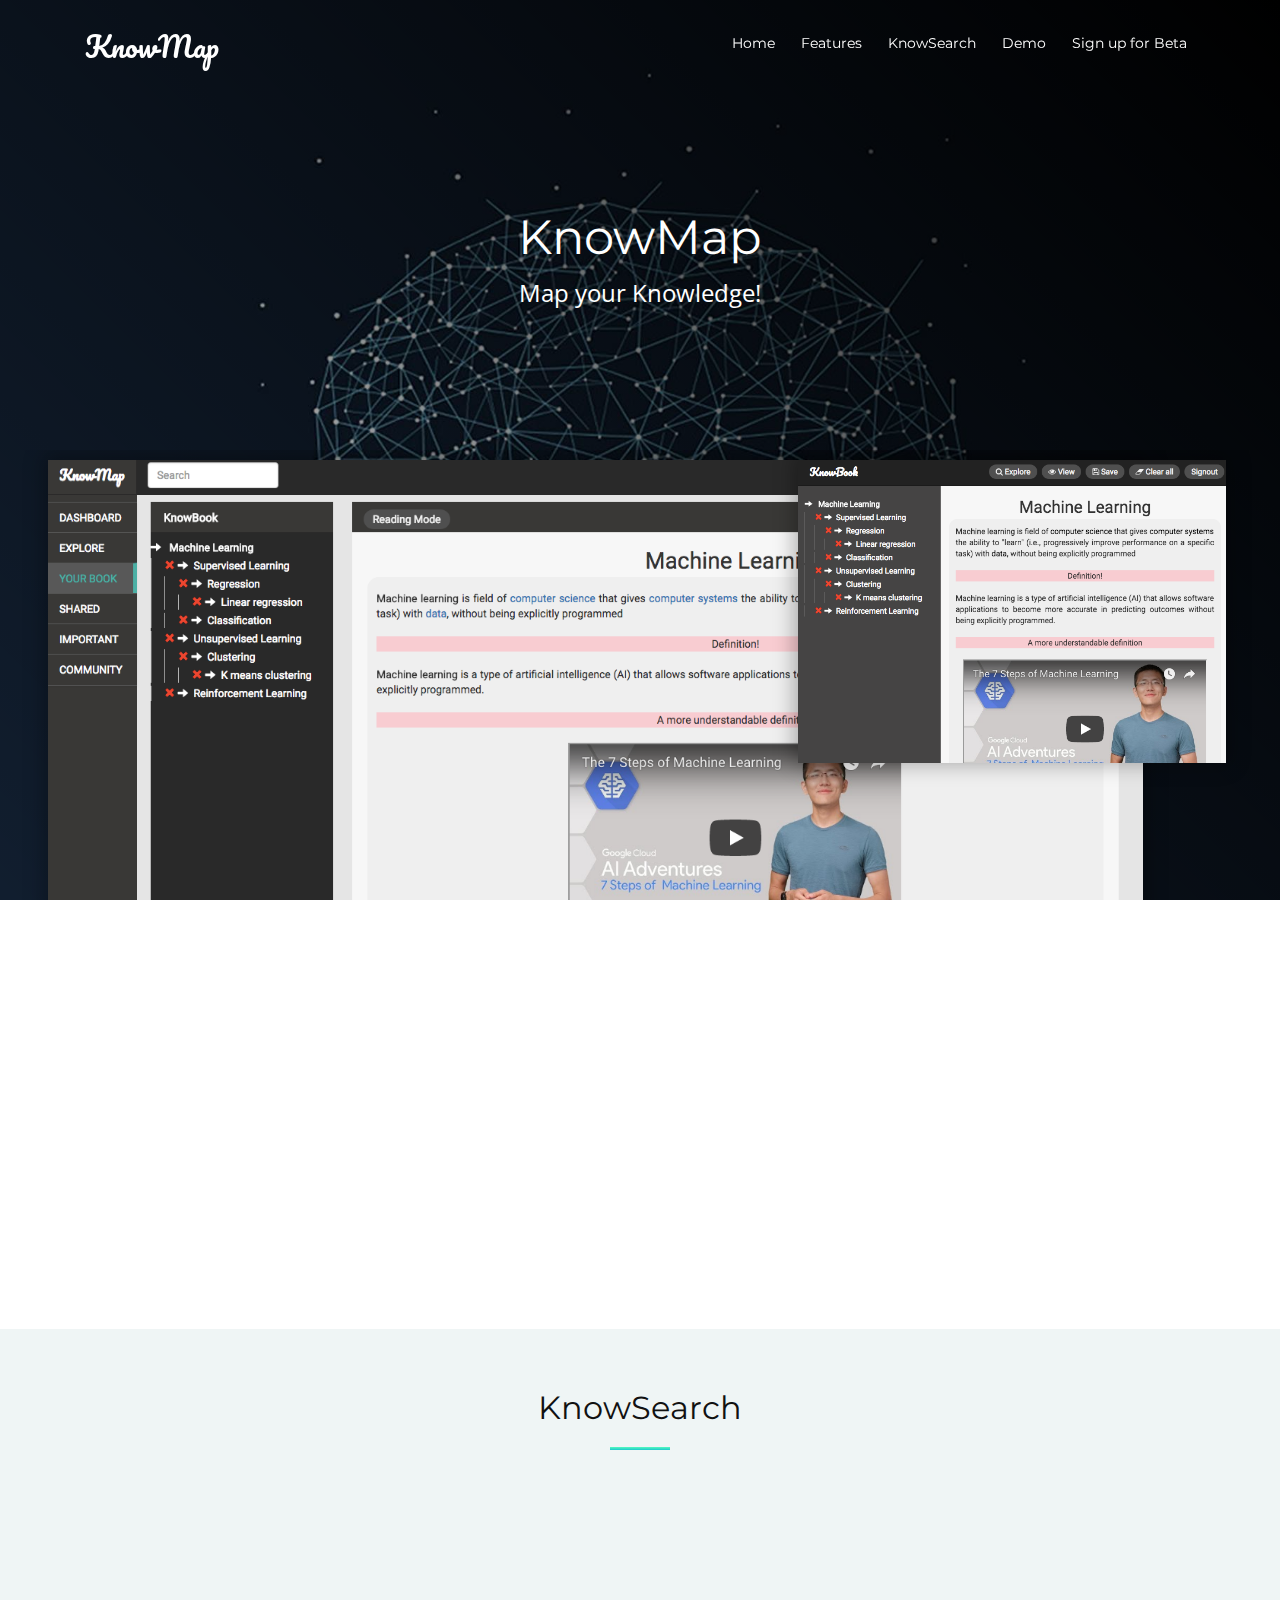
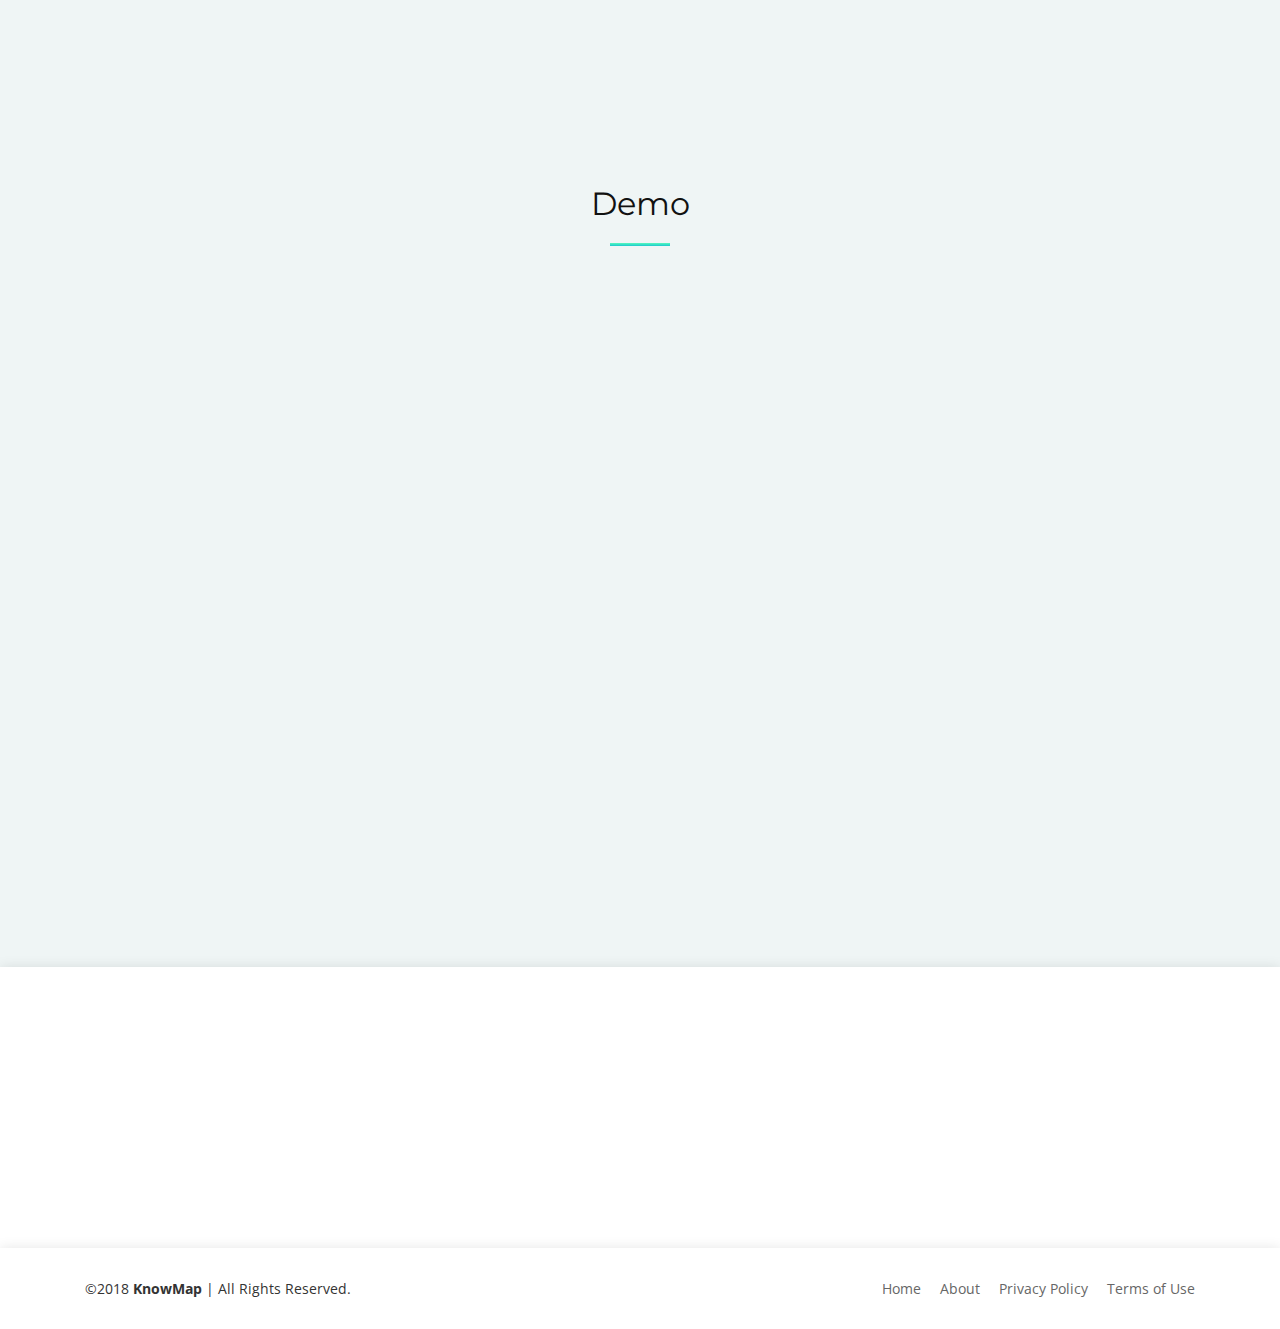
<file: index.html>
<!DOCTYPE html>
<html lang="en">
<head>
  <meta charset="utf-8">
  <title>KnowMap</title>
  <meta content="width=device-width, initial-scale=1.0" name="viewport">
  <meta content="" name="keywords">
  <meta content="" name="description">

  <!-- Favicons -->
  <link href="img/favicon.png" rel="icon">

  <!-- Google Fonts -->
  <link href="https://fonts.googleapis.com/css?family=Montserrat:300,400,500,700|Open+Sans:300,300i,400,400i,700,700i" rel="stylesheet">

  <!-- Bootstrap CSS File -->
  <link href="lib/bootstrap/css/bootstrap.min.css" rel="stylesheet">

  <!-- Libraries CSS Files -->
  <link href="lib/animate/animate.min.css" rel="stylesheet">
  <link href="lib/font-awesome/css/font-awesome.min.css" rel="stylesheet">
  <link href="lib/ionicons/css/ionicons.min.css" rel="stylesheet">
  <link href="lib/magnific-popup/magnific-popup.css" rel="stylesheet">
    <link href="https://fonts.googleapis.com/css?family=Pacifico" rel="stylesheet">


  <!-- Main Stylesheet File -->
  <link href="css/style.css" rel="stylesheet">

</head>

<body>

  <!--==========================
    Header
  ============================-->
  <header id="header">
    <div class="container">

      <div id="logo" class="pull-left">
        <h3><a href="#intro" class="scrollto" style="font-family: 'Pacifico', cursive; color: #fff;  ">KnowMap</a></h3>
        <!-- Uncomment below if you prefer to use an image logo -->
        <!-- <a href="#intro"><img src="img/logo.png" alt="" title=""></a> -->
      </div>

      <nav id="nav-menu-container">
        <ul class="nav-menu">
          <li class="menu-active"><a href="#intro">Home</a></li>
          <li><a href="#features">Features</a></li>
          
          <li><a href="#more-features">KnowSearch</a></li>
          <li><a href="#about">Demo</a></li>
          <li><a href="#contact">Sign up for Beta</a></li>
        </ul>
      </nav><!-- #nav-menu-container -->
    </div>
  </header><!-- #header -->

  <!--==========================
    Intro Section
  ============================-->
  <section id="intro">

    <div class="intro-text">
      <h2>KnowMap</h2>
      <p>Map your Knowledge!</p>
      
    </div>

    <div class="product-screens">

      <div class="product-screen-1 wow fadeInUp" data-wow-delay="0.4s" data-wow-duration="0.6s">
       <!--  <img src="img/PS3L.png" alt="" > -->
      </div>

      <div class="product-screen-2 wow fadeInUp" data-wow-delay="0.2s" data-wow-duration="0.6s">
        <img src="img/PS1.png" alt="" >
      </div>

      <div class="product-screen-3 wow fadeInUp" data-wow-duration="0.6s">
        <img src="img/PS2.png" alt="" >
      </div>

    </div>

  </section><!-- #intro -->

  <main id="main">

    <!--==========================
      Product Featuress Section
    ============================-->
    <section id="features">
      <div class="container">

        <div class="row">

          
          <div class="col-lg-12 ">

            <div class="row">

              <div class="col-lg-6 col-md-6 box wow fadeInRight">
                <div class="icon"><i class="ion-ios-book"></i></div>
                <h4 class="title"><a href="">Create Knowledge Books as you browse</a></h4>
                <p class="description">Combine useful texts,images,videos and screenshots along with your feedback into a well organised notebook as you browse.</p>
              </div>
              <div class="col-lg-6 col-md-6 box wow fadeInRight" data-wow-delay="0.1s">
                <div class="icon"><i class="ion-compose"></i></div>
                <h4 class="title"><a href="">Format your Knowledge Books</a></h4>
                <p class="description">Beautify your Knowledge Books using host of Formating and Editing options.</p>
              </div>
              <div class="col-lg-6 col-md-6 box wow fadeInRight data-wow-delay="0.2s">
                <div class="icon"><i class=" ion-android-contacts"></i></div>
                <h4 class="title"><a href="">Share with the community</a></h4>
                <p class="description">Share your Knowledge Books and explore other's books in the community.</p>
              </div>
              <div class="col-lg-6 col-md-6 box wow fadeInRight" data-wow-delay="0.3s">
                <div class="icon"><i class="ion-android-share-alt"></i></div>
                <h4 class="title"><a href="">Visualize Knowledge Books</a></h4>
                <p class="description">Using state of the art Graph algorithms,visualize and merge Knowledge graphs of various Knowledge books to create one of your own!</p>
              </div>
            </div>

          </div>

        </div>

      </div>

    </section><!-- #features -->

    <!--==========================
      More Features Section
    ============================-->
    <section id="more-features" class="section-bg">
      <div class="container">

        <div class="section-header">
          <h3 class="section-title">KnowSearch</h3>
          <span class="section-divider"></span>
          
        </div>

        <div class="row">

          <div class="col-lg-12">
            <div class="box wow fadeInLeft">
              <div class="icon"><i class="ion-ios-stopwatch-outline"></i></div>
              <h4 class="title"><a href="">Knowledge Based Search Engine</a></h4>
              <p class="description">Tired of plathora of content on Google?<br> Use KnowSearch to find community curated Knowledge Books or create your own using these!</p>
            </div>
          </div>

         

        </div>
      </div>
    </section><!-- #more-features -->

    
 <!--==========================
      About Us Section
    ============================-->
    <section id="about" class="section-bg">
      <div class="container">
        <div class="section-header">
          <h3 class="section-title">Demo</h3>
          <span class="section-divider"></span>
          
        </div>

        <div class="row">


          <div class="embed-responsive embed-responsive-16by9 col-xs-6 text-center">
          <iframe 
          src="https://www.youtube.com/embed/I3te0Vj0Wgw" style="height: 500px ">
          </iframe>
          </div>

          
      </div>
    </section>
    <!-- #about -->


    

    <!--==========================
      Contact Section
    ============================-->
    <section id="contact">
      <div class="container">
        <div class="row wow fadeInUp">

          <div class="col-lg-4 col-md-4">
            <div class="contact-about">
              <h4><a href="#intro" class="scrollto" style="font-family: 'Pacifico', cursive;   ">KnowMap</a></h4>

<p>You can find us on</p>
              <div class="social-links">
                <a href="#" class="twitter"><i class="fa fa-twitter"></i></a>
                <a href="#" class="facebook"><i class="fa fa-facebook"></i></a>
                <a href="#" class="instagram"><i class="fa fa-instagram"></i></a>
                <a href="#" class="google-plus"><i class="fa fa-google-plus"></i></a>
                <a href="#" class="linkedin"><i class="fa fa-linkedin"></i></a>
              </div>
            </div>
          </div>

          <div class="col-lg-3 col-md-4">
            <div class="info">
              <div>
                <!-- <i class="ion-ios-location-outline"></i>
                <p>A108 Adam Street<br>New York, NY 535022</p> -->
              </div>

              <div>
                <!-- <i class="ion-ios-email-outline"></i>
                <p></p> -->
              </div>

              <div>
                <!-- <i class="ion-ios-telephone-outline"></i>
                <p>+1 5589 55488 55s</p> -->
              </div>

            </div>
          </div>

          <div class="col-lg-5 col-md-8">
            <div class="form">
              <div id="sendmessage">Your message has been sent. Thank you!</div>
              <div id="errormessage"></div>
              <form action="https://postmail.invotes.com/send" method="post" id="email_form">
                <div class="form-group">
                  <input type="text" class="form-control" name="text" id="subject" placeholder="Name" data-rule="minlen:4" data-msg="Please enter at least 8 chars of subject" />
                  <div class="validation"></div>
                </div>
                <div class="form-row">
                
                  <div class="form-group col-lg-6">
                    <input type="email" class="form-control" name="reply_to" id="email" placeholder="Your Email" data-rule="email" data-msg="Please enter a valid email" />
                    <div class="validation"></div>
                  </div>
                </div>
                <input type="hidden" name="subject" value="Beta Signup" />
                
                <input type="hidden" name="access_token" value="xqfkh5oj948br3n1ocjj5ga2" />
      <!-- return urls can be fully qualified -OR-
         start with / for root relative -OR-
         start with . for url relative --> 
    <input type="hidden" name="success_url" value="https://knowmap.github.io/thankyou.html" />
    <input type="hidden" name="error_url" value="/" />
   
                <div class="text-center"><button type="submit" title="Send Message" id="submit_form">Sign up for Beta!</button></div>
              </form>

              <script>
    var submitButton = document.getElementById("submit_form");
    var form = document.getElementById("email_form");
    form.addEventListener("submit", function (e) {
        setTimeout(function() {
            submitButton.value = "Sending...";
            submitButton.disabled = true;
        }, 1);
    });
</script> 
            </div>
          </div>

        </div>

      </div>
    </section><!-- #contact -->







  </main>

  <!--==========================
    Footer
  ============================-->
  <footer id="footer">
    <div class="container">
      <div class="row">
        <div class="col-lg-6 text-lg-left text-center">
          <div class="copyright">
            &copy;2018 <strong>KnowMap</strong> | All Rights Reserved.
          </div>
        </div>
        <div class="col-lg-6">
          <nav class="footer-links text-lg-right text-center pt-2 pt-lg-0">
            <a href="#intro" class="scrollto">Home</a>
            <a href="#about" class="scrollto">About</a>
            <a href="#">Privacy Policy</a>
            <a href="#">Terms of Use</a>
          </nav>
        </div>
      </div>
    </div>
  </footer><!-- #footer -->

  <a href="#" class="back-to-top"><i class="fa fa-chevron-up"></i></a>

  <!-- JavaScript Libraries -->
  <script src="lib/jquery/jquery.min.js"></script>
  <script src="lib/jquery/jquery-migrate.min.js"></script>
  <script src="lib/bootstrap/js/bootstrap.bundle.min.js"></script>
  <script src="lib/easing/easing.min.js"></script>
  <script src="lib/wow/wow.min.js"></script>
  <script src="lib/superfish/hoverIntent.js"></script>
  <script src="lib/superfish/superfish.min.js"></script>
  <script src="lib/magnific-popup/magnific-popup.min.js"></script>

  
  <!-- Template Main Javascript File -->
  <script src="js/main.js"></script>

</body>
</html>
</file>
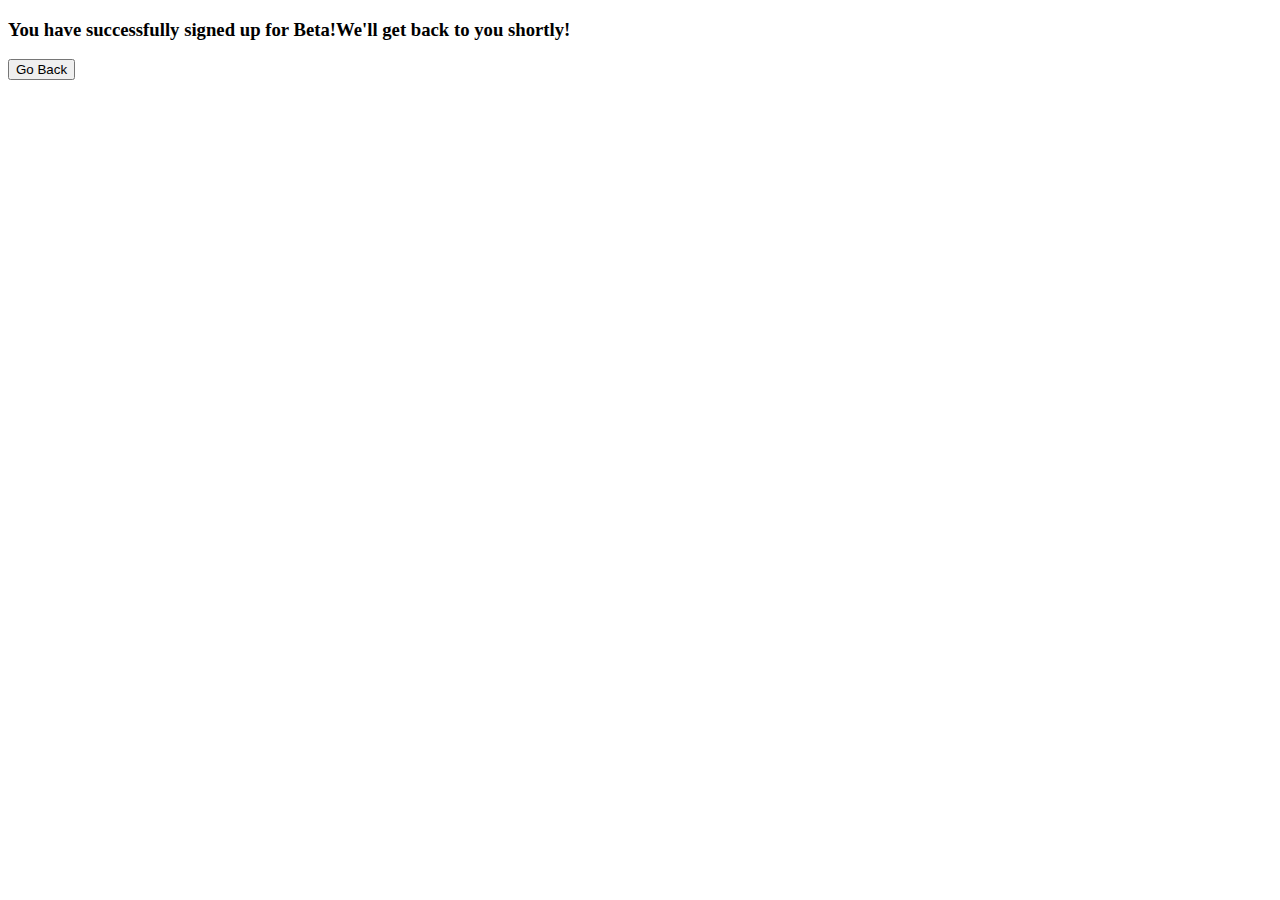
<file: thankyou.html>
<!DOCTYPE html>
<html>
<head>
	<title>Thank You</title>
</head>
<body>
	<h3>You have successfully signed up for Beta!We'll get back to you shortly!</h3>

	<button id="goback" onclick="back()">Go Back</button>

</body>
<script type="text/javascript">
	function back(){
		window.location.href="https://knowmap.github.io/"
	}

</script>
</html>
</file>
<file: css/style.css>
/*
  Theme Name: Avilon
  Theme URL: https://bootstrapmade.com/avilon-bootstrap-landing-page-template/
  Author: BootstrapMade.com
  License: https://bootstrapmade.com/license/
*/
/*--------------------------------------------------------------
# General
--------------------------------------------------------------*/
body {
  background: #fff;
  color: #666666;
  font-family: "Open Sans", sans-serif;
  overflow-x: hidden;
}

a {
  color: #1dc8cd;
  transition: 0.5s;
}

a:hover, a:active, a:focus {
  color: #1dc9ce;
  outline: none;
  text-decoration: none;
}

p {
  padding: 0;
  margin: 0 0 30px 0;
}

h1, h2, h3, h4, h5, h6 {
  font-family: "Montserrat", sans-serif;
  font-weight: 400;
  margin: 0 0 20px 0;
  padding: 0;
}

/* Back to top button */
.back-to-top {
  position: fixed;
  display: none;
  background: linear-gradient(45deg, #1de099, #1dc8cd);
  color: #fff;
  padding: 2px 20px 8px 20px;
  font-size: 16px;
  border-radius: 4px 4px 0 0;
  right: 15px;
  bottom: 0;
  transition: none;
}

.back-to-top:focus {
  background: linear-gradient(45deg, #1de099, #1dc8cd);
  color: #fff;
  outline: none;
}

.back-to-top:hover {
  background: #1dc8cd;
  color: #fff;
}

/*--------------------------------------------------------------
# Header
--------------------------------------------------------------*/
#header {
  padding: 30px 0;
  height: 92px;
  position: fixed;
  left: 0;
  top: 0;
  right: 0;
  transition: all 0.5s;
  z-index: 997;
}

#header #logo {
  float: left;
}

#header #logo h1 {
  font-size: 36px;
  margin: -4px 0 0 0;
  padding: 0;
  line-height: 1;
  display: inline-block;
  font-family: "Montserrat", sans-serif;
  font-weight: 300;
  letter-spacing: 3px;
  text-transform: uppercase;
}

#header #logo h1 a, #header #logo h1 a:hover {
  color: #fff;
  font-weight: 700;
}

#header #logo img {
  padding: 0;
  margin: 0;
}

@media (max-width: 768px) {
  #header #logo h1 {
    font-size: 28px;
    margin-top: 0;
  }
  #header #logo img {
    max-height: 40px;
  }
}

#header.header-fixed {
  background: #0f1a29;
  padding: 20px 0;
  height: 72px;
  transition: all 0.5s;
}

/*--------------------------------------------------------------
# Intro Section
--------------------------------------------------------------*/
#intro {
  width: 100%;
  height: 100vh;
  background: linear-gradient(45deg, rgba(0, 0, 0,-0.2), rgba(0, 0, 0, 1)), url("../img/ass.jpg") center top no-repeat;
  background-size: cover;
  position: relative;
}

@media (min-width: 1024px) {
  #intro {
    background-attachment: fixed;
  }
}

#intro .intro-text {
  position: absolute;
  left: 0;
  top: 60px;
  right: 0;
  height: calc(50% - 60px);
  display: flex;
  align-items: center;
  justify-content: center;
  text-align: center;
  flex-direction: column;
}

#intro h2 {
  margin: 30px 0 10px 0;
  padding: 0 15px;
  font-size: 48px;
  font-weight: 400;
  line-height: 56px;
  color: #fff;
}

@media (max-width: 768px) {
  #intro h2 {
    font-size: 28px;
    line-height: 36px;
  }
}

#intro p {
  color: #fff;
  margin-bottom: 20px;
  padding: 0 15px;
  font-size: 24px;
}

@media (max-width: 768px) {
  #intro p {
    font-size: 18px;
    line-height: 24px;
    margin-bottom: 20px;
  }
}

#intro .btn-get-started {
  font-family: "Montserrat", sans-serif;
  font-weight: 400;
  font-size: 16px;
  letter-spacing: 1px;
  display: inline-block;
  padding: 8px 28px;
  border-radius: 50px;
  transition: 0.5s;
  margin: 10px;
  border: 2px solid #fff;
  color: #fff;
}

#intro .btn-get-started:hover {
  color: #1dc8cd;
  background: #fff;
}

#intro .product-screens {
  position: absolute;
  left: 0;
  right: 0;
  bottom: 0;
  overflow: hidden;
  text-align: center;
  width: 100%;
  height: 50%;
}

#intro .product-screens img {
  box-shadow: 0px -2px 19px 4px rgba(0, 0, 0, 0.29);
}

#intro .product-screens .product-screen-1 {
  position: absolute;
  z-index: 30;
  /*left: calc(50% + 54px);*/
  left:750px;

  bottom: 0;
  top: 10px;
}

#intro .product-screens .product-screen-2 {
  position: absolute;
  z-index: 20;
 
  /*left: calc(50% - 154px);*/
  left:744px;
  bottom: 0;
  top: 10px;
}

#intro .product-screens .product-screen-3 {
  position: absolute;
  z-index: 10;
  /*left: calc(50% - 374px);*/
  left:-89px;
  
  bottom: 0;
  top: 10px;
}


img{
    width: 80%;
  }


@media (max-width: 767px) {
  /*#intro .product-screens .product-screen-1 {
    position: static;
    padding-top: 30px;
  }
  #intro .product-screens .product-screen-2, #intro .product-screens .product-screen-3 {
    display: none;
  }*/




  #intro .product-screens .product-screen-1 {
  position: absolute;
  z-index: 30;
  /*left: calc(50% + 54px);*/
  left:750px;

  bottom: 0;
  top: 10px;
}

#intro .product-screens .product-screen-2 {
  position: absolute;
  z-index: 20;
 
  /*left: calc(50% - 154px);*/
  left:400px;
  bottom: 0;
  top: 10px;
}

#intro .product-screens .product-screen-3 {
  position: absolute;
  z-index: 10;
  /*left: calc(50% - 374px);*/
  left:30px;
  
  bottom: 0;
  top: 10px;
}

}

/*--------------------------------------------------------------
# Navigation Menu
--------------------------------------------------------------*/
/* Nav Menu Essentials */
.nav-menu, .nav-menu * {
  margin: 0;
  padding: 0;
  list-style: none;
}

.nav-menu ul {
  position: absolute;
  display: none;
  top: 100%;
  left: 0;
  z-index: 99;
}

.nav-menu li {
  position: relative;
  white-space: nowrap;
}

.nav-menu > li {
  float: left;
}

.nav-menu li:hover > ul,
.nav-menu li.sfHover > ul {
  display: block;
}

.nav-menu ul ul {
  top: 0;
  left: 100%;
}

.nav-menu ul li {
  min-width: 180px;
}

/* Nav Menu Arrows */
.sf-arrows .sf-with-ul {
  padding-right: 30px;
}

.sf-arrows .sf-with-ul:after {
  content: "\f107";
  position: absolute;
  right: 15px;
  font-family: FontAwesome;
  font-style: normal;
  font-weight: normal;
}

.sf-arrows ul .sf-with-ul:after {
  content: "\f105";
}

/* Nav Meu Container */
#nav-menu-container {
  float: right;
  margin: 0;
}

@media (max-width: 768px) {
  #nav-menu-container {
    display: none;
  }
}

/* Nav Meu Styling */
.nav-menu a {
  padding: 0 8px 10px 8px;
  text-decoration: none;
  display: inline-block;
  color: #fff;
  font-family: "Montserrat", sans-serif;
  font-weight: 400;
  font-size: 14px;
  outline: none;
}

.nav-menu > li {
  margin-left: 10px;
}

.nav-menu ul {
  margin: 4px 0 0 0;
  padding: 10px;
  box-shadow: 0px 0px 30px rgba(127, 137, 161, 0.25);
  background: #fff;
}

.nav-menu ul li {
  transition: 0.3s;
}

.nav-menu ul li a {
  padding: 10px;
  color: #333;
  transition: 0.3s;
  display: block;
  font-size: 13px;
  text-transform: none;
}

.nav-menu ul li:hover > a {
  color: #1dc8cd;
}

.nav-menu ul ul {
  margin: 0;
}

/* Mobile Nav Toggle */
#mobile-nav-toggle {
  position: fixed;
  right: 0;
  top: 0;
  z-index: 999;
  margin: 20px 20px 0 0;
  border: 0;
  background: none;
  font-size: 24px;
  display: none;
  transition: all 0.4s;
  outline: none;
  cursor: pointer;
}

#mobile-nav-toggle i {
  color: #fff;
}

@media (max-width: 768px) {
  #mobile-nav-toggle {
    display: inline;
  }
}

/* Mobile Nav Styling */
#mobile-nav {
  position: fixed;
  top: 0;
  padding-top: 18px;
  bottom: 0;
  z-index: 998;
  background: rgba(52, 59, 64, 0.9);
  left: -260px;
  width: 260px;
  overflow-y: auto;
  transition: 0.4s;
}

#mobile-nav ul {
  padding: 0;
  margin: 0;
  list-style: none;
}

#mobile-nav ul li {
  position: relative;
}

#mobile-nav ul li a {
  color: #fff;
  font-size: 16px;
  overflow: hidden;
  padding: 10px 22px 10px 15px;
  position: relative;
  text-decoration: none;
  width: 100%;
  display: block;
  outline: none;
}

#mobile-nav ul li a:hover {
  color: #fff;
}

#mobile-nav ul li li {
  padding-left: 30px;
}

#mobile-nav ul .menu-has-children i {
  position: absolute;
  right: 0;
  z-index: 99;
  padding: 15px;
  cursor: pointer;
  color: #fff;
}

#mobile-nav ul .menu-has-children i.fa-chevron-up {
  color: #1dc8cd;
}

#mobile-nav ul .menu-item-active {
  color: #1dc8cd;
}

#mobile-body-overly {
  width: 100%;
  height: 100%;
  z-index: 997;
  top: 0;
  left: 0;
  position: fixed;
  background: rgba(52, 59, 64, 0.9);
  display: none;
}

/* Mobile Nav body classes */
body.mobile-nav-active {
  overflow: hidden;
}

body.mobile-nav-active #mobile-nav {
  left: 0;
}

body.mobile-nav-active #mobile-nav-toggle {
  color: #fff;
}

/*--------------------------------------------------------------
# Sections
--------------------------------------------------------------*/
/* Sections Header
--------------------------------*/
.section-header .section-title {
  font-size: 32px;
  color: #111;
  text-align: center;
  font-weight: 400;
}

.section-header .section-description {
  text-align: center;
  padding-bottom: 40px;
  color: #777;
  font-style: italic;
}

.section-header .section-divider {
  display: block;
  width: 60px;
  height: 3px;
  background: #1dc8cd;
  background: linear-gradient(0deg, #1dc8cd 0%, #55fabe 100%);
  margin: 0 auto;
  margin-bottom: 20px;
}

/* Section with background
--------------------------------*/
.section-bg {
  background: #eff5f5;
}

/* About Us Section
--------------------------------*/
#about {
  padding: 60px 0;
  overflow: hidden;
}

#about .about-img {
  height: 510px;
  overflow: hidden;
}

#about .about-img img {
    margin-left: 70px;
    max-width: 80%;
}
@media (max-width: 768px) {
  #about .about-img {
    height: auto;
  }
  #about .about-img img {
    margin-left: 70px;
    max-width: 80%;
}
}

#about .content .h2 {
  color: #333;
  font-weight: 300;
  font-size: 24px;
}

#about .content h3 {
  color: #777;
  font-weight: 300;
  font-size: 18px;
  line-height: 26px;
  font-style: italic;
}

#about .content p {
  line-height: 26px;
}

#about .content p:last-child {
  margin-bottom: 0;
}

#about .content i {
  font-size: 20px;
  padding-right: 4px;
  color: #1dc8cd;
}

#about .content ul {
  list-style: none;
  padding: 0;
}

#about .content ul li {
  padding-bottom: 10px;
}

/* Product Featuress Section
--------------------------------*/
#features {
  background: #fff;
  padding: 60px 0 0 0;
  overflow: hidden;
}

#features .features-img {
  text-align: center;
  padding-top: 20px;
}

@media (min-width: 769px) {
  #features .features-img {
    padding-top: 120px;
    margin-top: -200px;
  }
}

#features .features-img img {
  max-width: 100%;
}

#features .box {
  margin-bottom: 15px;
  text-align: center;
}

#features .icon {
  margin-bottom: 10px;
}

#features .icon i {
  color: #666666;
  font-size: 40px;
  transition: 0.5s;
}

#features .icon i:before {
  background: #1dc8cd;
  background: linear-gradient(45deg, #1dc8cd 0%, #55fabe 100%);
  background-clip: border-box;
  -webkit-background-clip: text;
  -webkit-text-fill-color: transparent;
}

#features .title {
  font-weight: 300;
  margin-bottom: 15px;
  font-size: 22px;
}

#features .title a {
  color: #111;
}

#features .description {
  font-size: 14px;
  line-height: 24px;
  margin-bottom: 10px;
}

#features .section-description {
  padding-bottom: 10px;
}

/* Product Advanced Featuress Section
--------------------------------*/
#advanced-features {
  overflow: hidden;
}

#advanced-features .features-row {
  padding: 60px 0 30px 0;
}

#advanced-features h2 {
  font-size: 26px;
  font-weight: 700;
  color: #000;
}

#advanced-features h3 {
  font-size: 16px;
  line-height: 24px;
  font-weight: 400;
  font-style: italic;
  color: #999;
}

#advanced-features p {
  line-height: 24px;
  color: #777;
  margin-bottom: 30px;
}

#advanced-features i {
  color: #666666;
  font-size: 64px;
  transition: 0.5s;
  float: left;
  padding: 0 15px 0px 0;
  line-height: 1;
}

#advanced-features i:before {
  background: #1dc8cd;
  background: linear-gradient(45deg, #1dc8cd 0%, #55fabe 100%);
  background-clip: border-box;
  -webkit-background-clip: text;
  -webkit-text-fill-color: transparent;
}

#advanced-features .advanced-feature-img-right {
  max-width: 100%;
  float: right;
  padding: 0 0 30px 30px;
}

#advanced-features .advanced-feature-img-left {
  max-width: 100%;
  float: left;
  padding: 0 30px 30px 0;
}

@media (max-width: 768px) {
  #advanced-features .advanced-feature-img-right, #advanced-features .advanced-feature-img-left {
    max-width: 50%;
  }
}

@media (max-width: 767px) {
  #advanced-features .advanced-feature-img-right, #advanced-features .advanced-feature-img-left {
    max-width: 100%;
    float: none;
    padding: 0 0 30px 0;
  }
}

/* Call To Action Section
--------------------------------*/
#call-to-action {
  overflow: hidden;
  background: linear-gradient(rgba(29, 200, 205, 0.65), rgba(29, 205, 89, 0.2)), url(../img/call-to-action-bg.jpg) fixed center center;
  background-size: cover;
  padding: 80px 0;
}

#call-to-action .cta-title {
  color: #fff;
  font-size: 28px;
  font-weight: 700;
}

#call-to-action .cta-text {
  color: #fff;
}

@media (min-width: 769px) {
  #call-to-action .cta-btn-container {
    display: flex;
    align-items: center;
    justify-content: flex-end;
  }
}

#call-to-action .cta-btn {
  font-family: "Montserrat", sans-serif;
  font-weight: 500;
  font-size: 16px;
  letter-spacing: 1px;
  display: inline-block;
  padding: 8px 30px;
  border-radius: 25px;
  transition: background 0.5s;
  margin: 10px;
  border: 2px solid #fff;
  color: #fff;
}

#call-to-action .cta-btn:hover {
  background: #1dc8cd;
  border: 2px solid #1dc8cd;
}

/* More Features Section
--------------------------------*/
#more-features {
  padding: 60px 0 60px 0;
  overflow: hidden;
}

#more-features .box {
  padding: 40px;
  margin-bottom: 30px;
  box-shadow: 0px 0px 30px rgba(73, 78, 92, 0.15);
  background: #fff;
  transition: 0.4s;
}

#more-features .icon {
  float: left;
}

#more-features .icon i {
  color: #666666;
  font-size: 80px;
  transition: 0.5s;
  line-height: 0;
}

#more-features .icon i:before {
  background: #1dc8cd;
  background: linear-gradient(45deg, #1dc8cd 0%, #55fabe 100%);
  background-clip: border-box;
  -webkit-background-clip: text;
  -webkit-text-fill-color: transparent;
}

#more-features h4 {
  margin-left: 100px;
  font-weight: 700;
  margin-bottom: 15px;
  font-size: 18px;
}

#more-features h4 a {
  color: #111;
}

#more-features p {
  font-size: 14px;
  margin-left: 100px;
  margin-bottom: 0;
  line-height: 24px;
}

@media (max-width: 767px) {
  #more-features .box {
    margin-bottom: 20px;
  }
  #more-features .icon {
    float: none;
    text-align: center;
    padding-bottom: 15px;
  }
  #more-features h4, #more-features p {
    margin-left: 0;
    text-align: center;
  }
}

/* Clients Section
--------------------------------*/
#clients {
  padding: 30px 0;
  background: #fff;
  overflow: hidden;
}

#clients img {
  max-width: 100%;
  opacity: 0.5;
  transition: 0.3s;
  padding: 15px 0;
}

#clients img:hover {
  opacity: 1;
}

/* Pricing Section
--------------------------------*/
#pricing {
  padding: 60px 0 60px 0;
  overflow: hidden;
}

#pricing .box {
  padding: 40px;
  margin-bottom: 30px;
  box-shadow: 0px 0px 30px rgba(73, 78, 92, 0.15);
  background: #fff;
  text-align: center;
}

#pricing h3 {
  font-weight: 400;
  margin-bottom: 15px;
  font-size: 28px;
}

#pricing h4 {
  font-size: 46px;
  color: #1dc8cd;
  font-weight: 300;
}

#pricing h4 sup {
  font-size: 20px;
  top: -20px;
}

#pricing h4 span {
  color: #bababa;
  font-size: 20px;
}

#pricing ul {
  padding: 0;
  list-style: none;
  color: #999;
  text-align: left;
  line-height: 20px;
}

#pricing ul li {
  padding-bottom: 12px;
}

#pricing ul i {
  color: #1dc8cd;
  font-size: 18px;
  padding-right: 4px;
}

#pricing .get-started-btn {
  background: #515e61;
  display: inline-block;
  padding: 6px 30px;
  border-radius: 20px;
  color: #fff;
  transition: none;
  font-size: 14px;
  font-weight: 400;
  font-family: "Montserrat", sans-serif;
}

#pricing .featured {
  border: 2px solid #1dc8cd;
}

#pricing .featured .get-started-btn {
  background: linear-gradient(45deg, #1de099, #1dc8cd);
}

/* Frequently Asked Questions Section
--------------------------------*/
#faq {
  padding: 60px 0;
  overflow: hidden;
}

#faq #faq-list {
  padding: 0;
  list-style: none;
}

#faq #faq-list li {
  border-bottom: 1px solid #ddd;
}

#faq #faq-list a {
  padding: 18px 0;
  display: block;
  position: relative;
  font-family: "Montserrat", sans-serif;
  font-size: 22px;
  line-height: 1;
  font-weight: 300;
  padding-right: 20px;
}

#faq #faq-list i {
  font-size: 24px;
  position: absolute;
  right: 0;
  top: 16px;
}

#faq #faq-list p {
  margin-bottom: 20px;
}

@media (max-width: 768px) {
  #faq #faq-list a {
    font-size: 18px;
  }
  #faq #faq-list i {
    top: 13px;
  }
}

#faq #faq-list a.collapse {
  color: #1dc8cd;
}

#faq #faq-list a.collapsed {
  color: #000;
}

#faq #faq-list a.collapsed i::before {
  content: "\f2c7" !important;
}

/* Our Team Section
--------------------------------*/
#team {
  padding: 60px 0;
  overflow: hidden;
}

#team .member {
  text-align: center;
  margin-bottom: 20px;
}

#team .member .pic {
  margin-bottom: 15px;
  overflow: hidden;
  height: 260px;
}

#team .member .pic img {
  max-width: 100%;
}

#team .member h4 {
  font-weight: 700;
  margin-bottom: 2px;
  font-size: 18px;
}

#team .member span {
  font-style: italic;
  display: block;
  font-size: 13px;
}

#team .member .social {
  margin-top: 15px;
}

#team .member .social a {
  color: #b3b3b3;
}

#team .member .social a:hover {
  color: #1dc8cd;
}

#team .member .social i {
  font-size: 18px;
  margin: 0 2px;
}

/* Gallery Section
--------------------------------*/
#gallery {
  background: #fff;
  padding: 60px 0 0 0;
  overflow: hidden;
}

#gallery .container-fluid {
  padding: 0px;
}

#gallery .gallery-overlay {
  position: absolute;
  top: 0;
  right: 0;
  bottom: 0;
  left: 0;
  width: 100%;
  height: 100%;
  opacity: 1;
  -webkit-transition: all ease-in-out 0.4s;
  transition: all ease-in-out 0.4s;
}

#gallery .gallery-item {
  overflow: hidden;
  position: relative;
  padding: 0;
  vertical-align: middle;
  text-align: center;
}

#gallery .gallery-item img {
  -webkit-transition: all ease-in-out 0.4s;
  transition: all ease-in-out 0.4s;
  width: 100%;
}

#gallery .gallery-item:hover img {
  -webkit-transform: scale(1.1);
  transform: scale(1.1);
}

#gallery .gallery-item:hover .gallery-overlay {
  opacity: 1;
  background: rgba(0, 0, 0, 0.7);
}

/* Contact Section
--------------------------------*/
#contact {
  box-shadow: 0px 0px 12px 0px rgba(0, 0, 0, 0.1);
  padding: 60px 0;
  overflow: hidden;
}

#contact .contact-about h3 {
  font-size: 36px;
  margin: 0 0 10px 0;
  padding: 0;
  line-height: 1;
  font-family: "Montserrat", sans-serif;
  font-weight: 300;
  letter-spacing: 3px;
  text-transform: uppercase;
  color: #1dc8cd;
  font-weight: 700;
}

#contact .contact-about p {
  font-size: 14px;
  line-height: 24px;
  font-family: "Montserrat", sans-serif;
  color: #888;
}

#contact .social-links {
  padding-bottom: 20px;
}

#contact .social-links a {
  font-size: 18px;
  display: inline-block;
  background: #fff;
  color: #1dc8cd;
  line-height: 1;
  padding: 8px 0;
  margin-right: 4px;
  border-radius: 50%;
  text-align: center;
  width: 36px;
  height: 36px;
  transition: 0.3s;
  border: 1px solid #1dc8cd;
}

#contact .social-links a:hover {
  background: #1dc8cd;
  color: #fff;
}

#contact .info {
  color: #333333;
}

#contact .info i {
  font-size: 32px;
  color: #1dc8cd;
  float: left;
  line-height: 1;
}

#contact .info p {
  padding: 0 0 10px 42px;
  line-height: 28px;
  font-size: 14px;
}

#contact .form #sendmessage {
  color: #1dc8cd;
  border: 1px solid #1dc8cd;
  display: none;
  text-align: center;
  padding: 15px;
  font-weight: 600;
  margin-bottom: 15px;
}

#contact .form #errormessage {
  color: red;
  display: none;
  border: 1px solid red;
  text-align: center;
  padding: 15px;
  font-weight: 600;
  margin-bottom: 15px;
}

#contact .form #sendmessage.show, #contact .form #errormessage.show, #contact .form .show {
  display: block;
}

#contact .form .validation {
  color: red;
  display: none;
  margin: 0 0 20px;
  font-weight: 400;
  font-size: 13px;
}

#contact .form input, #contact .form textarea {
  border-radius: 0;
  box-shadow: none;
  font-size: 14px;
}

#contact .form button[type="submit"] {
  background: linear-gradient(45deg, #1de099, #1dc8cd);
  border: 0;
  border-radius: 20px;
  padding: 8px 30px;
  color: #fff;
}

#contact .form button[type="submit"]:hover {
  cursor: pointer;
}

/*--------------------------------------------------------------
# Footer
--------------------------------------------------------------*/
#footer {
  background: #fff;
  box-shadow: 0px 0px 12px 0px rgba(0, 0, 0, 0.1);
  padding: 30px 0;
  color: #333;
  font-size: 14px;
}

#footer .credits {
  font-size: 13px;
  color: #888;
}

#footer .footer-links a {
  color: #666;
  padding-left: 15px;
}

#footer .footer-links a:first-child {
  padding-left: 0;
}

#footer .footer-links a:hover {
  color: #1dc8cd;
}
</file>
